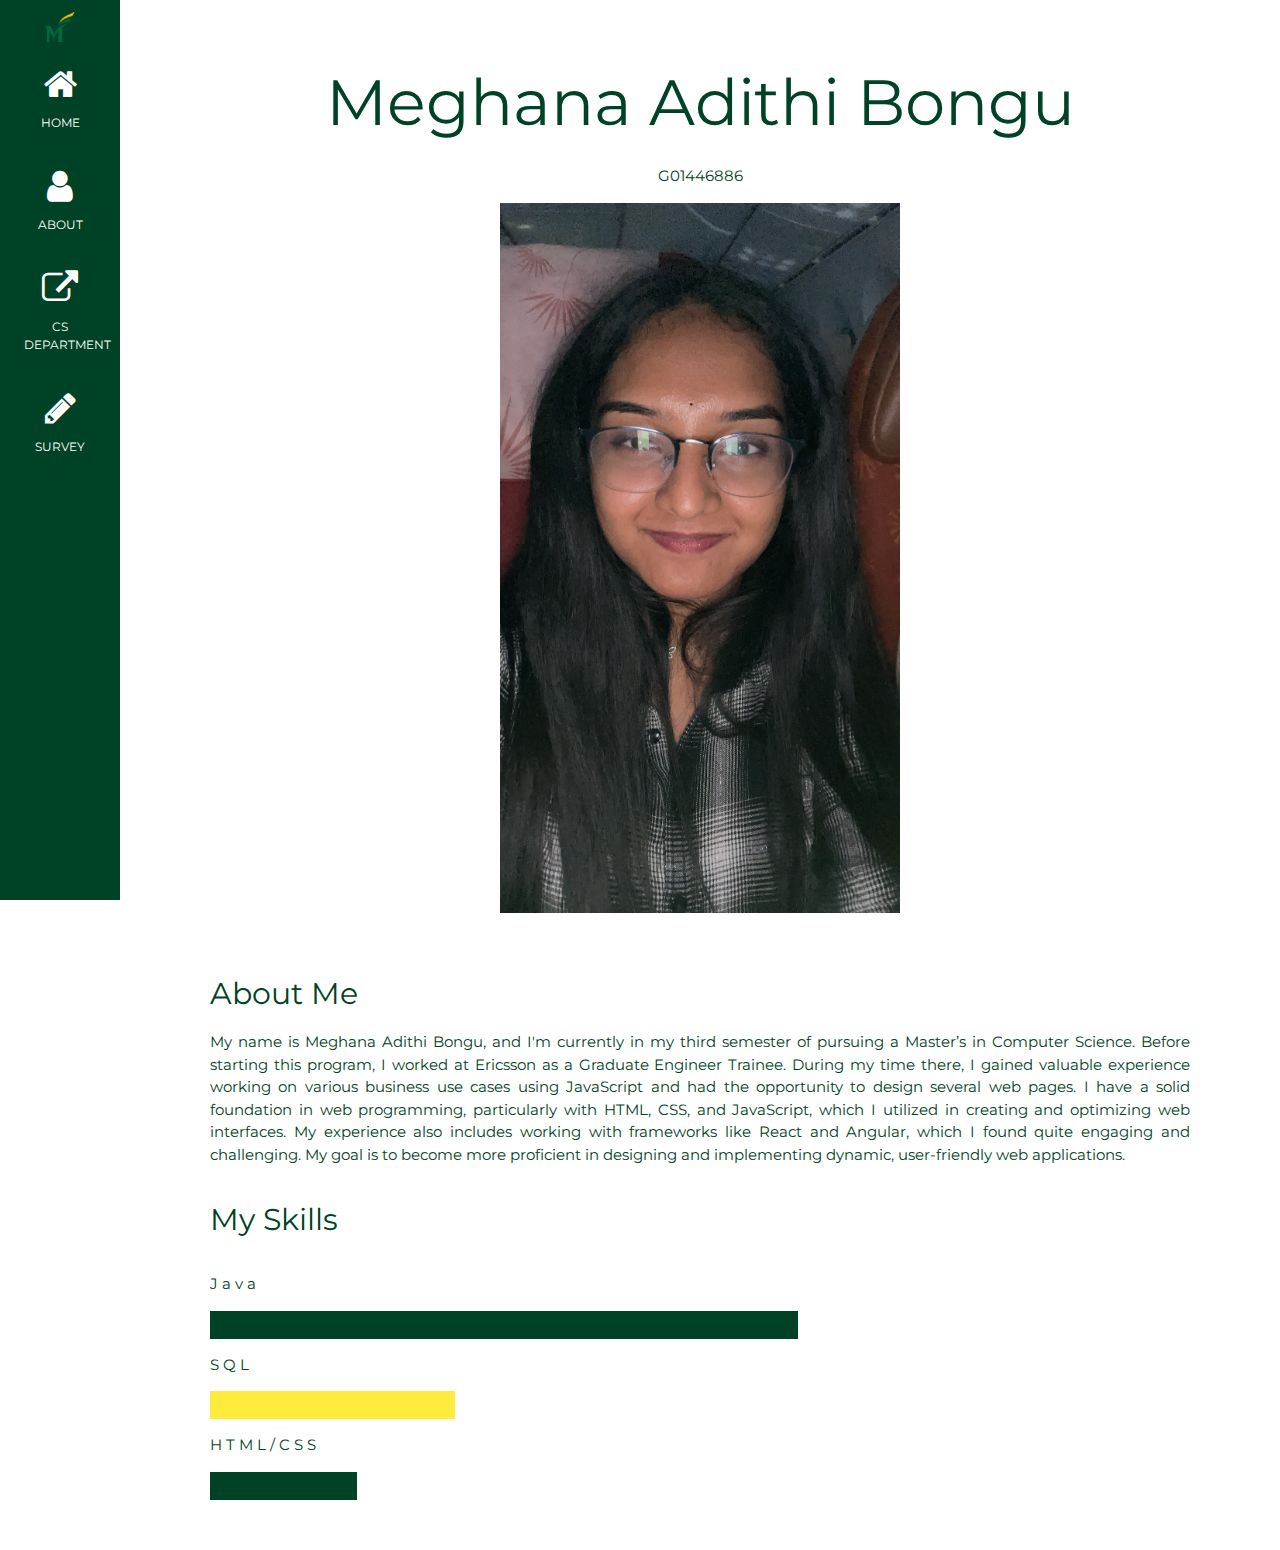
<file: index.html>
<!DOCTYPE html>
<html>
<head>
    <title>Meghana Adithi Bongu</title>
    <meta charset="UTF-8">
    <meta name="viewport" content="width=device-width, initial-scale=1">
    <link rel="stylesheet" href="https://www.w3schools.com/w3css/4/w3.css">
    <link rel="stylesheet" href="https://fonts.googleapis.com/css?family=Montserrat">
    <link rel="stylesheet" href="https://cdnjs.cloudflare.com/ajax/libs/font-awesome/4.7.0/css/font-awesome.min.css">
    <link rel="stylesheet" href="styles.css">
</head>
<body>


<!-- Icon Bar (Sidebar - hidden on small screens) -->
<nav class="w3-sidebar w3-bar-block w3-small w3-hide-small w3-center w3-dark-green">
    <!-- Mason logo in top left corner -->
    <div class="w3-bar-item w3-padding-large">
        <img src="img/clg_logo.png" alt="GMU Logo" style="width:30px;">
    </div>
    <!-- Avatar image in top left corner -->
    <a href="#" class="w3-bar-item w3-button w3-padding-large w3-dark-green w3-text-white">
        <i class="fa fa-home w3-xxlarge"></i>
        <p>HOME</p>
    </a>
    <a href="#about" class="w3-bar-item w3-button w3-padding-large w3-hover-light-green w3-text-white">
        <i class="fa fa-user w3-xxlarge"></i>
        <p>ABOUT</p>
    </a>
    <a href="cs-department.html" class="w3-bar-item w3-button w3-padding-large w3-hover-light-green w3-text-white">
        <i class="fa fa-external-link w3-xxlarge"></i>
        <p>CS DEPARTMENT</p>
    </a>
    <a href="survey.html" class="w3-bar-item w3-button w3-padding-large w3-hover-light-green w3-text-white">
        <i class="fa fa-pencil w3-xxlarge"></i>
        <p>SURVEY</p>
    </a>
</nav>

<!-- Navbar on small screens (Hidden on medium and large screens) -->
<div class="w3-top w3-hide-large w3-hide-medium" id="myNavbar">
    <div class="w3-bar w3-dark-green w3-opacity w3-hover-opacity-off w3-center w3-small">
        <a href="#" class="w3-bar-item w3-button w3-text-white" style="width:25% !important">HOME</a>
        <a href="#about" class="w3-bar-item w3-button w3-text-white" style="width:25% !important">ABOUT</a>
        <a href="cs-department.html" class="w3-bar-item w3-button w3-text-white" style="width:25% !important">CS DEPARTMENT</a>
        <a href="survey.html" class="w3-bar-item w3-button w3-text-white" style="width:25% !important">SURVEY</a>
    </div>
</div>

<!-- Page Content -->
<div class="w3-padding-large" id="main">
    <!-- Header/Home -->
    <header class="w3-container w3-padding-32 w3-center w3-dark-green" id="home">
        <h1 class="w3-jumbo"><span class="w3-hide-small">Meghana Adithi</span> Bongu</h1>
        <p>G01446886</p>
        <img src="img/profile.jpg" alt="boy" class="w3-image" width="400" height="300">
    </header>

    <!-- About Section -->
    <div class="w3-content w3-justify w3-dark-green w3-padding-16" id="about">
        <h2>About Me</h2>
        <p>My name is Meghana Adithi Bongu, and I'm currently in my third semester of pursuing a Master’s in Computer Science. Before starting this program, I worked at Ericsson as a Graduate Engineer Trainee. During my time there, I gained valuable experience working on various business use cases using JavaScript and had the opportunity to design several web pages. I have a solid foundation in web programming, particularly with HTML, CSS, and JavaScript, which I utilized in creating and optimizing web interfaces. My experience also includes working with frameworks like React and Angular, which I found quite engaging and challenging. My goal is to become more proficient in designing and implementing dynamic, user-friendly web applications.</p>
        <!-- My Skills Section -->
        <h2 class="w3-padding-16">My Skills</h2>
        <p class="w3-wide">Java</p>
        <div class="w3-white">
            <div class="w3-dark-green" style="height:28px;width:60%"></div>
        </div>
        <p class="w3-wide">SQL</p>
        <div class="w3-white">
            <div class="w3-yellow" style="height:28px;width:25%"></div>
        </div>
        <p class="w3-wide">HTML/CSS</p>
        <div class="w3-white">
            <div class="w3-dark-green" style="height:28px;width:15%"></div>
        </div>
        <br>
    </div>
</div>

</body>
</html>
</file>
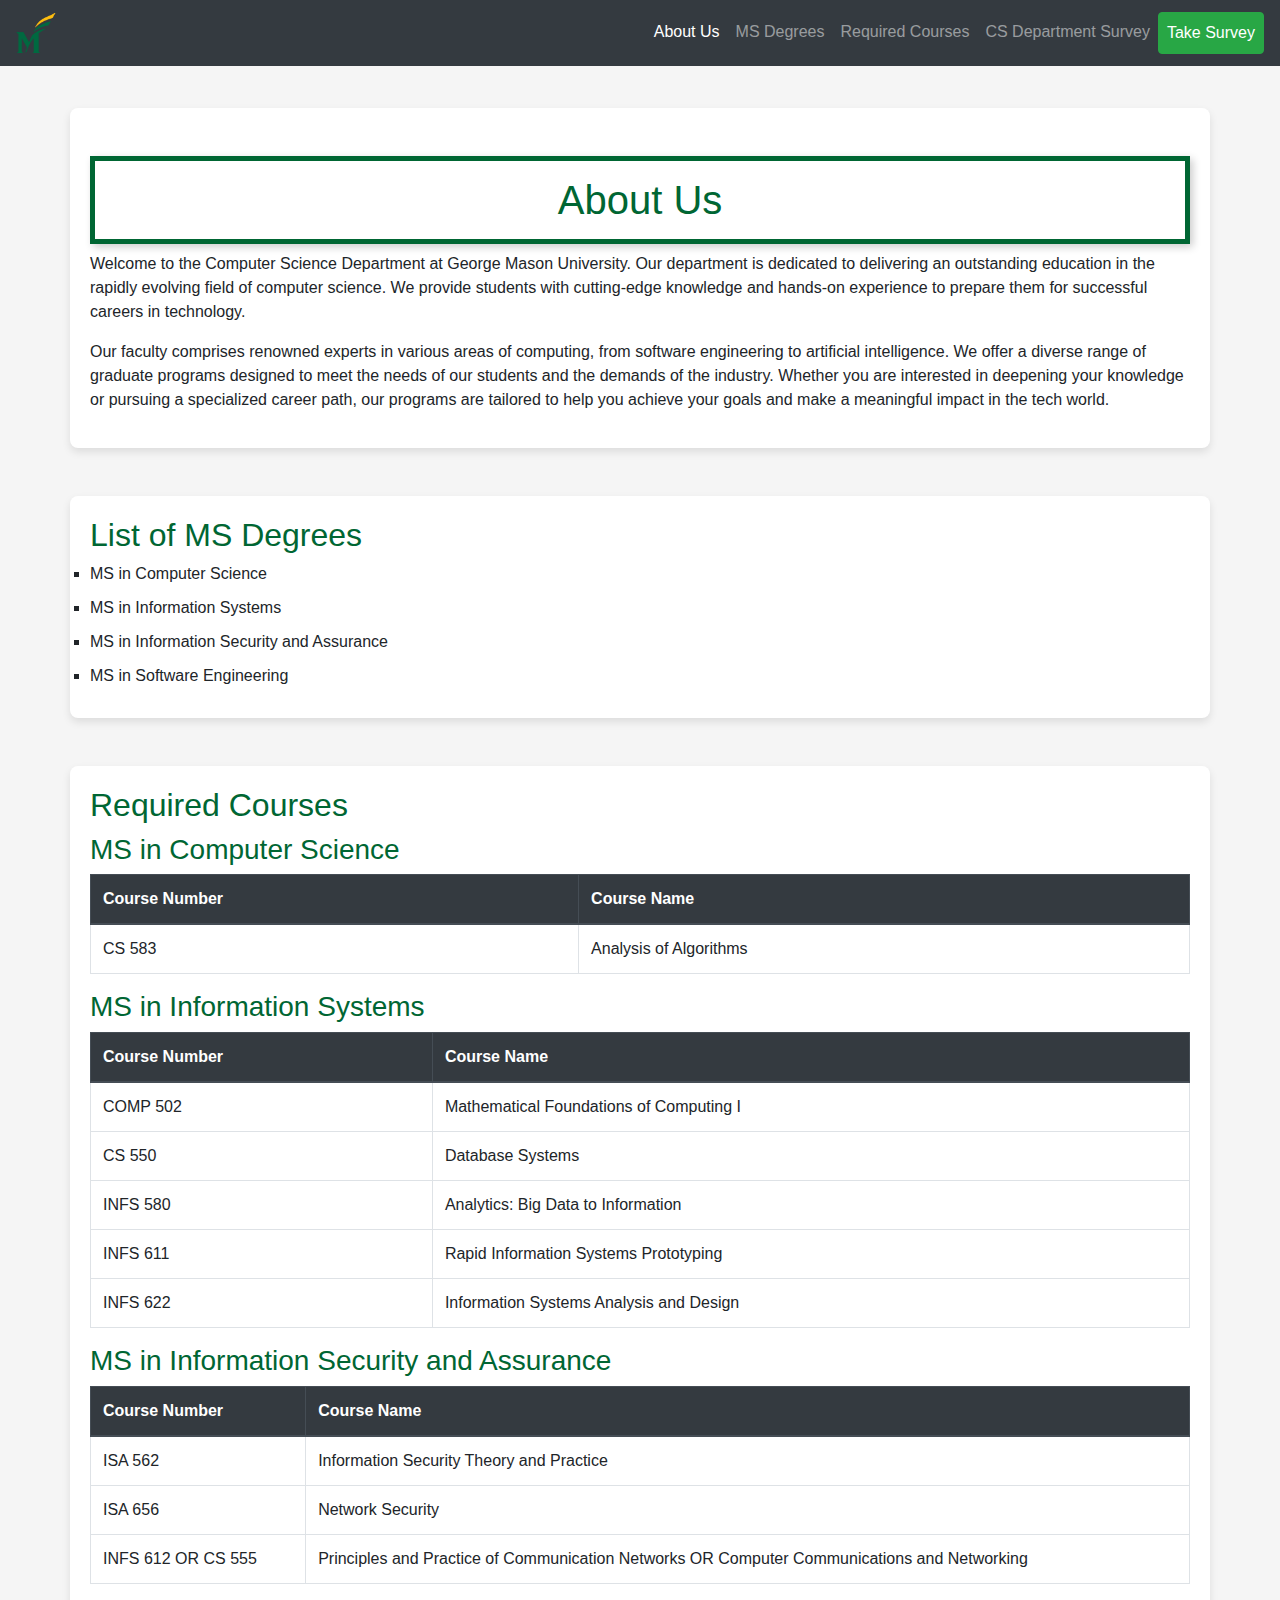
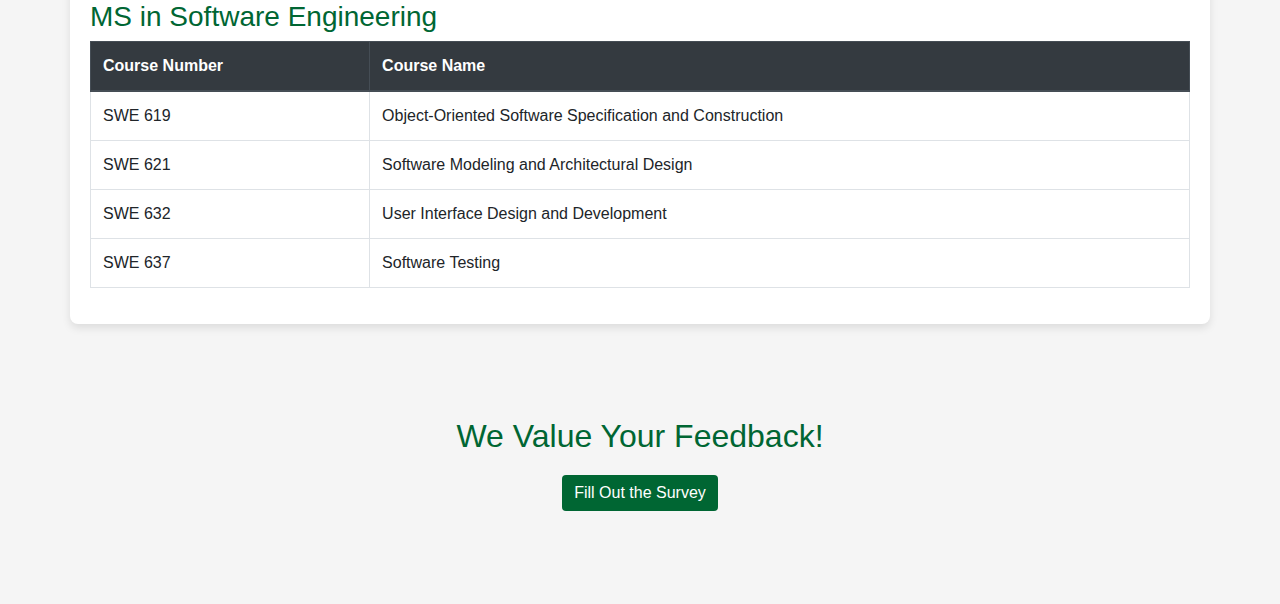
<file: cs-department.html>
<!DOCTYPE html>
<html lang="en">
<head>
    <meta charset="UTF-8">
    <meta name="viewport" content="width=device-width, initial-scale=1.0">
    <title>Computer Science Department</title>
    <link rel="stylesheet" href="https://stackpath.bootstrapcdn.com/bootstrap/4.5.2/css/bootstrap.min.css">
    <link rel="stylesheet" href="style2.css">
</head>
<body>
    <!-- Navigation Bar -->
    <nav class="navbar navbar-expand-lg navbar-dark bg-dark fixed-top">
        <a class="navbar-brand" href="index.html"><img src="img/clg_logo.png"></a>
        <button class="navbar-toggler" type="button" data-toggle="collapse" data-target="#navbarNav" aria-controls="navbarNav" aria-expanded="false" aria-label="Toggle navigation">
            <span class="navbar-toggler-icon"></span>
        </button>
        <div class="collapse navbar-collapse" id="navbarNav">
            <ul class="navbar-nav ml-auto">
                <li class="nav-item active">
                    <a class="nav-link" href="#about">About Us</a>
                </li>
                <li class="nav-item">
                    <a class="nav-link" href="#degrees">MS Degrees</a>
                </li>
                <li class="nav-item">
                    <a class="nav-link" href="#courses">Required Courses</a>
                </li>
                <li class="nav-item">
                    <a class="nav-link" href="survey.html">CS Department Survey</a>
                </li>
                <li class="nav-item">
                    <a class="nav-link btn btn-success text-white" href="survey.html">Take Survey</a>
                </li>
            </ul>
        </div>
    </nav>

    <!-- About Us Section -->
    <section id="about" class="about-us container mt-5 pt-5">
        <h1>About Us</h1>
        <p>Welcome to the Computer Science Department at George Mason University. Our department is dedicated to delivering an outstanding education in the rapidly evolving field of computer science. We provide students with cutting-edge knowledge and hands-on experience to prepare them for successful careers in technology.</p>
        <p>Our faculty comprises renowned experts in various areas of computing, from software engineering to artificial intelligence. We offer a diverse range of graduate programs designed to meet the needs of our students and the demands of the industry. Whether you are interested in deepening your knowledge or pursuing a specialized career path, our programs are tailored to help you achieve your goals and make a meaningful impact in the tech world.</p>
    </section>

    <!-- MS Degrees Section -->
    <section id="degrees" class="container mt-5">
        <h2>List of MS Degrees</h2>
        <ul class="ms-degrees list-unstyled">
            <li>MS in Computer Science</li>
            <li>MS in Information Systems</li>
            <li>MS in Information Security and Assurance</li>
            <li>MS in Software Engineering</li>
        </ul>
    </section>

    <!-- Required Courses Section -->
    <section id="courses" class="container mt-5">
        <h2>Required Courses</h2>

        <!-- MS in Computer Science -->
        <h3>MS in Computer Science</h3>
        <table class="table table-bordered">
            <thead class="thead-dark">
                <tr>
                    <th>Course Number</th>
                    <th>Course Name</th>
                </tr>
            </thead>
            <tbody>
                <tr>
                    <td>CS 583</td>
                    <td>Analysis of Algorithms</td>
                </tr>
            </tbody>
        </table>

        <!-- MS in Information Systems -->
        <h3>MS in Information Systems</h3>
        <table class="table table-bordered">
            <thead class="thead-dark">
                <tr>
                    <th>Course Number</th>
                    <th>Course Name</th>
                </tr>
            </thead>
            <tbody>
                <tr>
                    <td>COMP 502</td>
                    <td>Mathematical Foundations of Computing I</td>
                </tr>
                <tr>
                    <td>CS 550</td>
                    <td>Database Systems</td>
                </tr>
                <tr>
                    <td>INFS 580</td>
                    <td>Analytics: Big Data to Information</td>
                </tr>
                <tr>
                    <td>INFS 611</td>
                    <td>Rapid Information Systems Prototyping</td>
                </tr>
                <tr>
                    <td>INFS 622</td>
                    <td>Information Systems Analysis and Design</td>
                </tr>
            </tbody>
        </table>

        <!-- MS in Information Security and Assurance -->
        <h3>MS in Information Security and Assurance</h3>
        <table class="table table-bordered">
            <thead class="thead-dark">
                <tr>
                    <th>Course Number</th>
                    <th>Course Name</th>
                </tr>
            </thead>
            <tbody>
                <tr>
                    <td>ISA 562</td>
                    <td>Information Security Theory and Practice</td>
                </tr>
                <tr>
                    <td>ISA 656</td>
                    <td>Network Security</td>
                </tr>
                <tr>
                    <td>INFS 612 OR CS 555</td>
                    <td>Principles and Practice of Communication Networks OR Computer Communications and Networking</td>
                </tr>
            </tbody>
        </table>

        <!-- MS in Software Engineering -->
        <h3>MS in Software Engineering</h3>
        <table class="table table-bordered">
            <thead class="thead-dark">
                <tr>
                    <th>Course Number</th>
                    <th>Course Name</th>
                </tr>
            </thead>
            <tbody>
                <tr>
                    <td>SWE 619</td>
                    <td>Object-Oriented Software Specification and Construction</td>
                </tr>
                <tr>
                    <td>SWE 621</td>
                    <td>Software Modeling and Architectural Design</td>
                </tr>
                <tr>
                    <td>SWE 632</td>
                    <td>User Interface Design and Development</td>
                </tr>
                <tr>
                    <td>SWE 637</td>
                    <td>Software Testing</td>
                </tr>
            </tbody>
        </table>
    </section>

    <!-- Survey Link Section -->
    <section class="survey-link">
        <h2>We Value Your Feedback!</h2>
        <a href="survey.html" class="btn btn-primary">Fill Out the Survey</a>
    </section>

    <!-- Bootstrap JS and dependencies -->
    <script src="https://code.jquery.com/jquery-3.6.0.min.js"></script>
    <script src="https://cdn.jsdelivr.net/npm/@popperjs/core@2.11.6/dist/umd/popper.min.js"></script>
    <script src="https://stackpath.bootstrapcdn.com/bootstrap/4.5.2/js/bootstrap.min.js"></script>
</body>
</html>
</file>
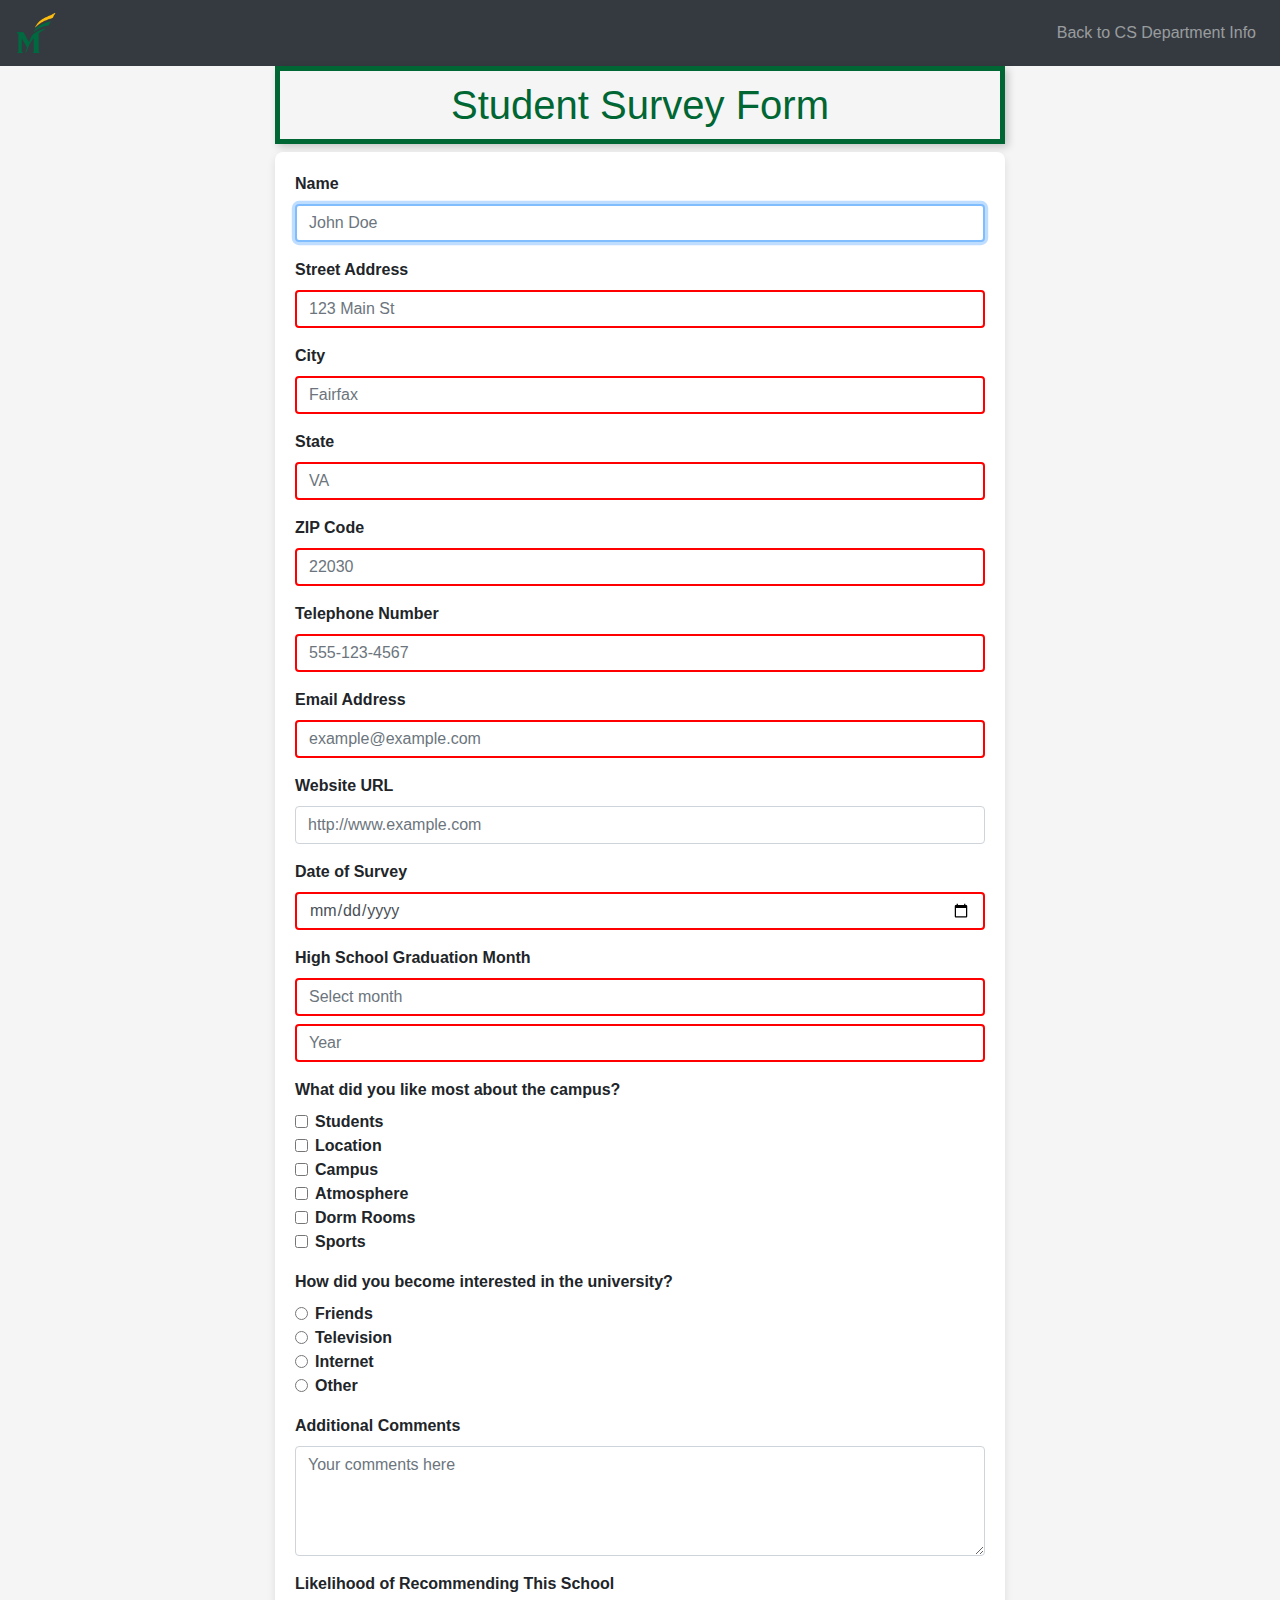
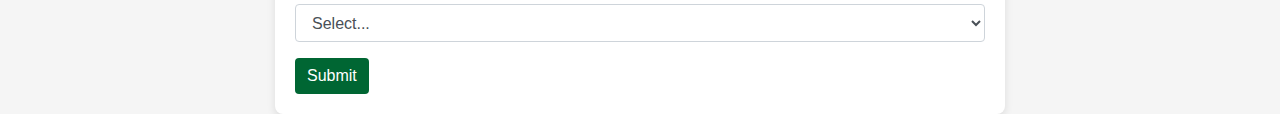
<file: survey.html>
<!DOCTYPE html>
<html lang="en">
<head>
    <meta charset="UTF-8">
    <meta name="viewport" content="width=device-width, initial-scale=1.0">
    <title>CS Department Survey Form</title>
    <!-- Bootstrap CSS -->
    <link rel="stylesheet" href="https://stackpath.bootstrapcdn.com/bootstrap/4.5.2/css/bootstrap.min.css">
    <link rel="stylesheet" href="style1.css"> <!-- Link to your custom CSS file -->
</head>
<body>
    <!-- Navigation Bar -->
    <nav class="navbar navbar-expand-lg navbar-dark bg-dark">
        <a class="navbar-brand" href="cs-department.html"><img src="img/clg_logo.png"></a>
        <button class="navbar-toggler" type="button" data-toggle="collapse" data-target="#navbarNav" aria-controls="navbarNav" aria-expanded="false" aria-label="Toggle navigation">
            <span class="navbar-toggler-icon"></span>
        </button>
        <div class="collapse navbar-collapse" id="navbarNav">
            <ul class="navbar-nav ml-auto">
                <li class="nav-item">
                    <a class="nav-link" href="cs-department.html">Back to CS Department Info</a>
                </li>
            </ul>
        </div>
    </nav>

    <!-- Survey Form Section -->
    <section class="container survey-form">
        <div class="row">
            <div class="col-md-8 offset-md-2">
                <h1 class="form-heading">Student Survey Form</h1>
                <form action="your-form-handler-url" method="post">
                    <!-- Name -->
                    <div class="form-group">
                        <label for="username">Name</label>
                        <input type="text" class="form-control" id="username" name="username" placeholder="John Doe" required autofocus>
                    </div>
                    
                    <!-- Street Address -->
                    <div class="form-group">
                        <label for="address">Street Address</label>
                        <input type="text" class="form-control" id="address" name="address" placeholder="123 Main St" required>
                    </div>
                    
                    <!-- City -->
                    <div class="form-group">
                        <label for="city">City</label>
                        <input type="text" class="form-control" id="city" name="city" placeholder="Fairfax" required>
                    </div>
                    
                    <!-- State -->
                    <div class="form-group">
                        <label for="state">State</label>
                        <input type="text" class="form-control" id="state" name="state" placeholder="VA" required>
                    </div>
                    
                    <!-- ZIP Code -->
                    <div class="form-group">
                        <label for="zip">ZIP Code</label>
                        <input type="text" class="form-control" id="zip" name="zip" placeholder="22030" required>
                    </div>
                    
                    <!-- Telephone Number -->
                    <div class="form-group">
                        <label for="telephone">Telephone Number</label>
                        <input type="tel" class="form-control" id="telephone" name="telephone" placeholder="555-123-4567" required>
                    </div>
                    
                    <!-- Email Address -->
                    <div class="form-group">
                        <label for="email">Email Address</label>
                        <input type="email" class="form-control" id="email" name="email" placeholder="example@example.com" required>
                    </div>
                    
                    <!-- Website URL -->
                    <div class="form-group">
                        <label for="url">Website URL</label>
                        <input type="url" class="form-control" id="url" name="url" placeholder="http://www.example.com">
                    </div>
                    
                    <!-- Date of Survey -->
                    <div class="form-group">
                        <label for="date">Date of Survey</label>
                        <input type="date" class="form-control" id="date" name="date" required>
                    </div>

                    <!-- High School Graduation -->
                    <div class="form-group">
                        <label for="grad-month">High School Graduation Month</label>
                        <input list="months" class="form-control" id="grad-month" name="grad-month" placeholder="Select month" required>
                        <datalist id="months">
                            <option value="January">
                            <option value="February">
                            <option value="March">
                            <option value="April">
                            <option value="May">
                            <option value="June">
                            <option value="July">
                            <option value="August">
                            <option value="September">
                            <option value="October">
                            <option value="November">
                            <option value="December">
                        </datalist>
                        <input type="number" class="form-control mt-2" id="grad-year" name="grad-year" placeholder="Year" min="1900" max="2100" required>
                    </div>

                    <!-- Checkboxes for Likes -->
                    <div class="form-group">
                        <label>What did you like most about the campus?</label><br>
                        <div class="form-check">
                            <input type="checkbox" class="form-check-input" id="students" name="likes[]" value="students">
                            <label class="form-check-label" for="students">Students</label>
                        </div>
                        <div class="form-check">
                            <input type="checkbox" class="form-check-input" id="location" name="likes[]" value="location">
                            <label class="form-check-label" for="location">Location</label>
                        </div>
                        <div class="form-check">
                            <input type="checkbox" class="form-check-input" id="campus" name="likes[]" value="campus">
                            <label class="form-check-label" for="campus">Campus</label>
                        </div>
                        <div class="form-check">
                            <input type="checkbox" class="form-check-input" id="atmosphere" name="likes[]" value="atmosphere">
                            <label class="form-check-label" for="atmosphere">Atmosphere</label>
                        </div>
                        <div class="form-check">
                            <input type="checkbox" class="form-check-input" id="dorm-rooms" name="likes[]" value="dorm-rooms">
                            <label class="form-check-label" for="dorm-rooms">Dorm Rooms</label>
                        </div>
                        <div class="form-check">
                            <input type="checkbox" class="form-check-input" id="sports" name="likes[]" value="sports">
                            <label class="form-check-label" for="sports">Sports</label>
                        </div>
                    </div>
                    
                    <!-- Radio Buttons for Interest Source -->
                    <div class="form-group">
                        <label>How did you become interested in the university?</label><br>
                        <div class="form-check">
                            <input type="radio" class="form-check-input" id="friends" name="interest" value="friends" required>
                            <label class="form-check-label" for="friends">Friends</label>
                        </div>
                        <div class="form-check">
                            <input type="radio" class="form-check-input" id="television" name="interest" value="television">
                            <label class="form-check-label" for="television">Television</label>
                        </div>
                        <div class="form-check">
                            <input type="radio" class="form-check-input" id="internet" name="interest" value="internet">
                            <label class="form-check-label" for="internet">Internet</label>
                        </div>
                        <div class="form-check">
                            <input type="radio" class="form-check-input" id="other" name="interest" value="other">
                            <label class="form-check-label" for="other">Other</label>
                        </div>
                    </div>
                    
                    <!-- Additional Comments -->
                    <div class="form-group">
                        <label for="comments">Additional Comments</label>
                        <textarea class="form-control" id="comments" name="comments" rows="4" placeholder="Your comments here"></textarea>
                    </div>
                    
                    <!-- Recommendation Dropdown -->
                    <div class="form-group">
                        <label for="recommend">Likelihood of Recommending This School</label>
                        <select class="form-control" id="recommend" name="recommend" required>
                            <option value="">Select...</option>
                            <option value="very-likely">Very Likely</option>
                            <option value="likely">Likely</option>
                            <option value="unlikely">Unlikely</option>
                        </select>
                    </div>
                    
                    <!-- Submit Button -->
                    <button type="submit" class="btn btn-primary">Submit</button>
                </form>
            </div>
        </div>
    </section>

    <!-- Bootstrap JS and dependencies -->
    <script src="https://code.jquery.com/jquery-3.5.1.slim.min.js"></script>
    <script src="https://cdn.jsdelivr.net/npm/@popperjs/core@2.9.3/dist/umd/popper.min.js"></script>
    <script src="https://stackpath.bootstrapcdn.com/bootstrap/4.5.2/js/bootstrap.min.js"></script>
</body>
</html>
</file>
<file: styles.css>
body, h1, h2, h3, h4, h5, h6 {
    font-family: "Montserrat", sans-serif;
    color: #004225; /* Dark Green */
    background-color: #ffffff; /* White background */
}

.w3-row-padding img {
    margin-bottom: 12px;
}

/* Set the width of the sidebar to 120px */
.w3-sidebar {
    width: 120px;
    background: #004225; /* Dark Green */
}

/* Add a left margin to the "page content" that matches the width of the sidebar (120px) */
#main {
    margin-left: 120px;
}

/* Remove margins from "page content" on small screens */
@media only screen and (max-width: 600px) {
    #main {
        margin-left: 0;
    }
}

/* Navbar styling */
.w3-navbar a {
    color: #ffffff; /* White text */
    background-color: #004225; /* Dark Green background */
}

.w3-bar-item.w3-text-white {
    color: #ffffff !important;
}

/* Skill bars */
.w3-white .w3-dark-green {
    background-color: #004225; /* Dark Green */
}

.w3-white .w3-yellow {
    background-color: #FFCC33; /* GMU Yellow */
}
</file>
<file: style2.css>
/* General Styles */
body {
    background-color: #f5f5f5; /* Light gray background for body */
    font-family: Arial, sans-serif;
    margin: 0;
    padding: 0;
    padding-top: 60px; /* Adjusted padding to match the new navbar height */
}

/* Heading Styles */
h1, h2, h3 {
    color: #006633; /* GMU Green for headings */
}

h1 {
    border: 5px solid #006633; /* GMU Green border */
    padding: 15px;
    box-shadow: 3px 3px 8px rgba(0, 0, 0, 0.2); /* Box shadow for heading */
    text-align: center;
    background-color: #fff; /* White background for heading */
}

/* Navigation Bar */
.navbar {
    padding: 0.5rem 1rem; /* Adjusted padding to reduce navbar height */
}

.navbar-brand img {
    height: 40px; /* Adjust logo height if necessary */
}

.nav-item .nav-link, .navbar-toggler {
    padding: 0.5rem; /* Adjusted padding for nav items and toggler */
}

/* About Us Section */
.about-us {
    background-color: #ffffff; /* White background */
    padding: 20px;
    border-radius: 8px;
    box-shadow: 0 4px 8px rgba(0, 0, 0, 0.1); /* Shadow for the about us section */
    margin-bottom: 20px;
}

/* Container Styles */
.container {
    background-color: #ffffff; /* White background for main content */
    padding: 20px;
    border-radius: 8px;
    box-shadow: 0 4px 8px rgba(0, 0, 0, 0.1); /* Shadow for the container */
    margin-bottom: 40px; /* Space below container */
}

/* List Styles */
ul.ms-degrees {
    list-style-type: square;
    margin: 0;
    padding: 0;
}

ul.ms-degrees li {
    margin-bottom: 10px;
}

/* Table Styles */
table {
    width: 100%;
    border-collapse: collapse;
    margin-bottom: 20px;
}

table, th, td {
    border: 1px solid #006633; /* GMU Green border for table */
}

th, td {
    padding: 10px;
    text-align: left;
}

th {
    background-color: #006633; /* GMU Green for header */
    color: #ffffff; /* White text color */
}

/* Survey Link Section */
.survey-link {
    display: flex;
    flex-direction: column;
    justify-content: center;
    align-items: center;
    height: 200px; /* Adjust height as needed */
    margin: 40px 0; /* Margin to separate from other content */
    text-align: center;
}

.survey-link h2 {
    color: #006633; /* GMU Green for survey heading */
    margin-bottom: 20px; /* Space below heading */
}

.survey-link .btn-primary {
    background-color: #006633; /* GMU Green */
    border: none;
}

.survey-link .btn-primary:hover {
    background-color: #004d26; /* Darker shade of GMU Green for hover effect */
}

/* Link Styles */
a {
    color: #006633; /* GMU Green for links */
}

a:hover {
    color: #004d26; /* Darker shade of GMU Green for hover effect */
    text-decoration: underline;
}
</file>
<file: style1.css>
/* General Styles */
body {
    background-color: #f5f5f5; /* Light gray background */
    font-family: Arial, sans-serif;
}

/* Heading Styles */
h1.form-heading {
    color: #006633; /* GMU Green */
    border: 5px solid #006633; /* GMU Green border */
    padding: 10px;
    box-shadow: 3px 3px 8px rgba(0, 0, 0, 0.2); /* Box shadow for heading */
    text-align: center;
}
/* Navigation Bar */
.navbar {
    padding: 0.5rem 1rem; /* Adjusted padding to reduce navbar height */
}

.navbar-brand img {
    height: 40px; /* Adjust logo height if necessary */
}

.nav-item .nav-link, .navbar-toggler {
    padding: 0.5rem; /* Adjusted padding for nav items and toggler */
}

/* Form Styles */
form {
    background-color: #ffffff; /* White background for form */
    padding: 20px;
    border-radius: 8px;
    box-shadow: 0 4px 8px rgba(0, 0, 0, 0.1); /* Shadow for the form */
}

.form-group label {
    font-weight: bold;
}

input:required {
    border: 2px solid red;
}

/* Button Styles */
.btn-primary {
    background-color: #006633; /* GMU Green */
    border: none;
}

.btn-primary:hover {
    background-color: #004d26; /* Darker shade of GMU Green for hover effect */
}

/* Custom Checkboxes and Radio Buttons */
.form-check-input:checked + .form-check-label::before {
    background-color: #006633; /* GMU Green for checked state */
    border-color: #006633;
}
</file>
